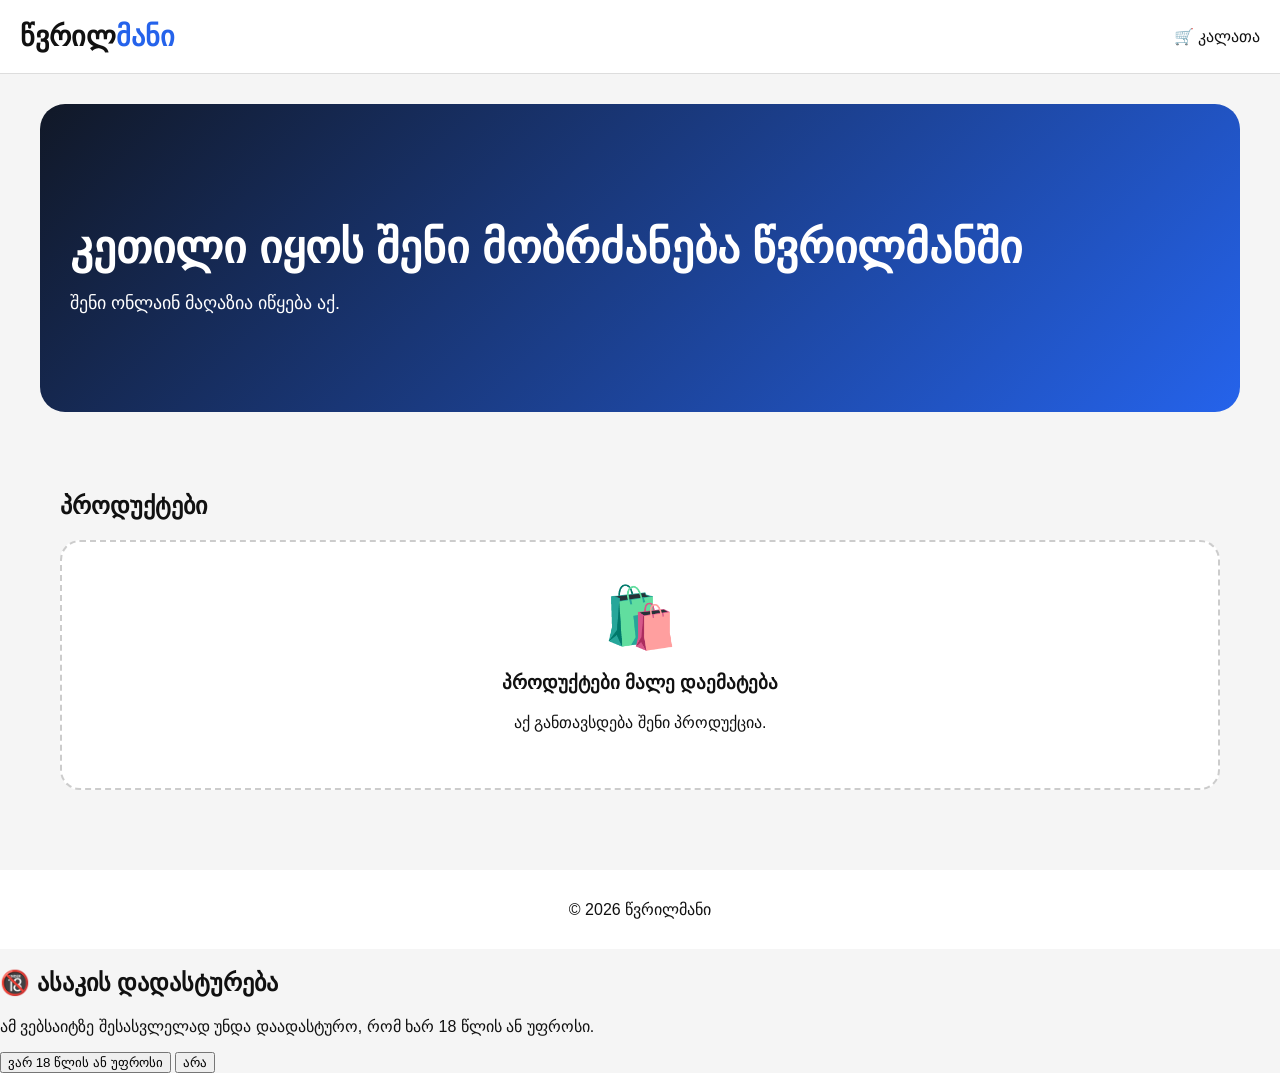
<file: index.html>
<!DOCTYPE html>
<html lang="ka">
<head>
    <meta charset="UTF-8">
    <meta name="viewport" content="width=device-width, initial-scale=1.0">
    <title>წვრილმანი</title>

    <style>
        * {
            box-sizing: border-box;
        }

        body {
            margin: 0;
            font-family: Arial, sans-serif;
            background: #f5f5f5;
            color: #111;
        }

        header {
            padding: 20px;
            background: white;
            border-bottom: 1px solid #ddd;
            display: flex;
            justify-content: space-between;
            align-items: center;
        }

        .logo {
            font-size: 28px;
            font-weight: bold;
        }

        .logo span {
            color: #2563eb;
        }

        .hero {
            max-width: 1200px;
            margin: 30px auto;
            padding: 80px 30px;
            border-radius: 25px;
            background: linear-gradient(135deg, #111827, #2563eb);
            color: white;
        }

        .hero h1 {
            font-size: 45px;
            margin-bottom: 15px;
        }

        .hero p {
            font-size: 18px;
        }

        .products {
            max-width: 1200px;
            margin: 40px auto;
            padding: 20px;
        }

        .empty {
            min-height: 250px;
            border: 2px dashed #ccc;
            border-radius: 20px;
            display: flex;
            align-items: center;
            justify-content: center;
            text-align: center;
            background: white;
        }

        footer {
            margin-top: 60px;
            padding: 30px;
            text-align: center;
            background: white;
        }
    </style>
</head>

<body>

<header>

    <div class="logo">
        წვრილ<span>მანი</span>
    </div>

    <div>
        🛒 კალათა
    </div>

</header>


<section class="hero">

    <h1>
        კეთილი იყოს შენი მობრძანება წვრილმანში
    </h1>

    <p>
        შენი ონლაინ მაღაზია იწყება აქ.
    </p>

</section>


<section class="products">

    <h2>
        პროდუქტები
    </h2>

    <div class="empty">

        <div>

            <div style="font-size:60px;">
                🛍️
            </div>

            <h3>
                პროდუქტები მალე დაემატება
            </h3>

            <p>
                აქ განთავსდება შენი პროდუქცია.
            </p>

        </div>

    </div>

</section>


<footer>

    © 2026 წვრილმანი

</footer>
<script src="js/age-check.js"></script>
</body>
</html>
</file>
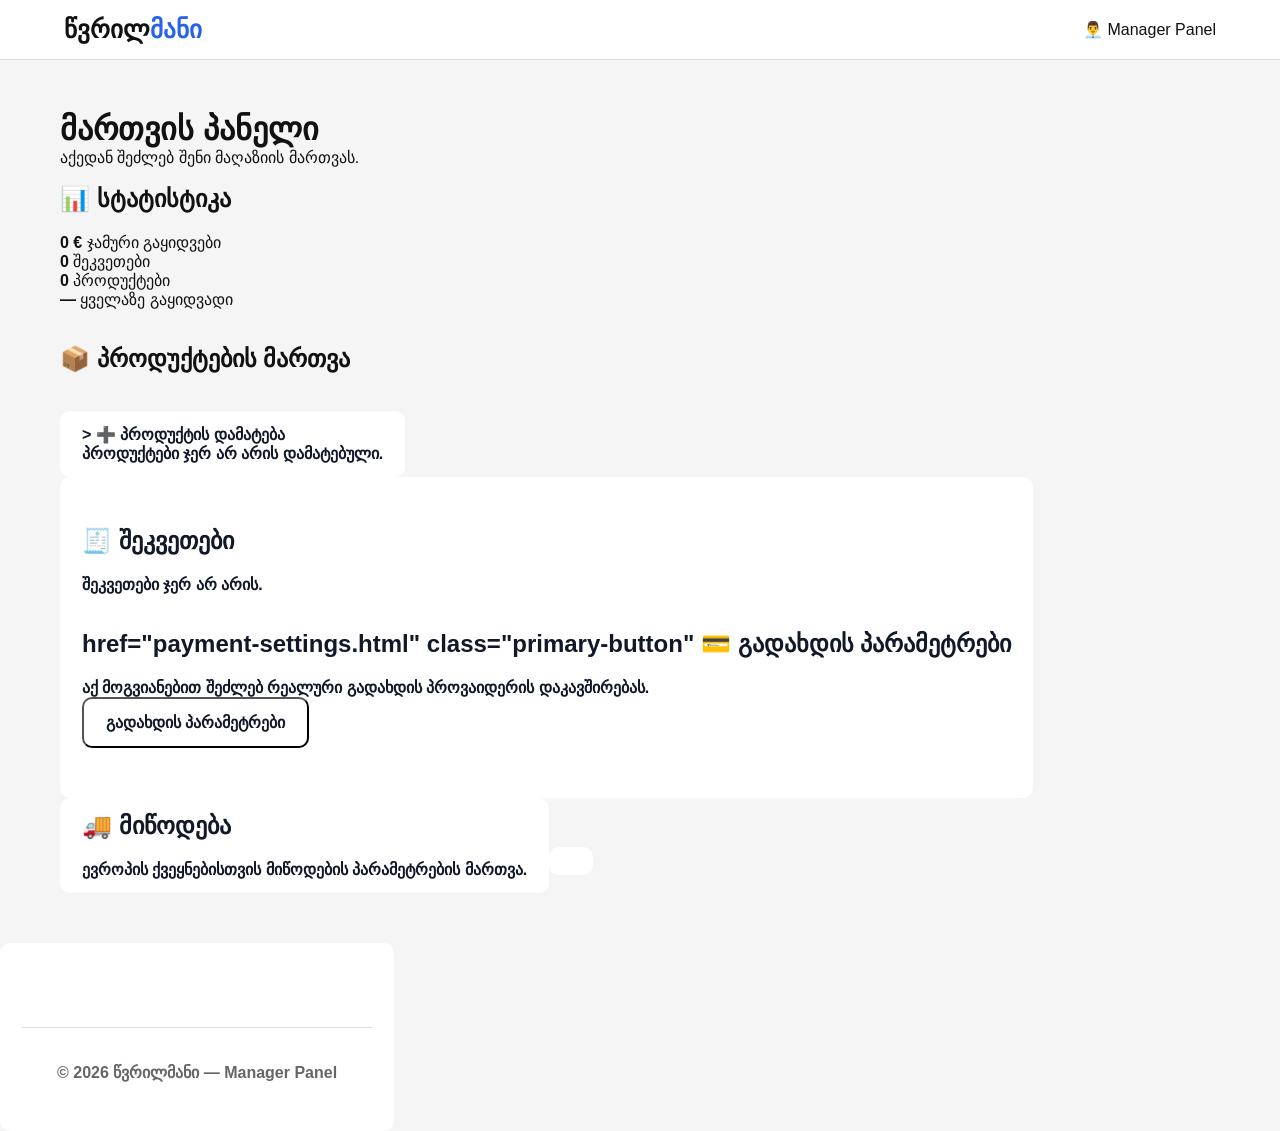
<file: admin.html>
<!DOCTYPE html>
<html lang="ka">

<head>
    <meta charset="UTF-8">

    <meta
        name="viewport"
        content="width=device-width, initial-scale=1.0"
    >

    <title>Manager Panel — წვრილმანი</title>

    <link
        rel="stylesheet"
        href="css/style.css"
    >
</head>


<body>

<header class="header">

    <a
        href="index.html"
        class="logo"
    >
        წვრილ<span>მანი</span>
    </a>

    <span>
        👨‍💼 Manager Panel
    </span>

</header>


<main class="section">

    <h1>
        მართვის პანელი
    </h1>

    <p>
        აქედან შეძლებ შენი მაღაზიის მართვას.
    </p>

    <br>


    <!-- STATISTICS -->

    <section>

        <h2>
            📊 სტატისტიკა
        </h2>

        <div class="admin-grid">

            <div class="admin-card">

                <strong id="totalSales">
                    0 €
                </strong>

                <span>
                    ჯამური გაყიდვები
                </span>

            </div>


            <div class="admin-card">

                <strong id="totalOrders">
                    0
                </strong>

                <span>
                    შეკვეთები
                </span>

            </div>


            <div class="admin-card">

                <strong id="totalProducts">
                    0
                </strong>

                <span>
                    პროდუქტები
                </span>

            </div>


            <div class="admin-card">

                <strong id="topProduct">
                    —
                </strong>

                <span>
                    ყველაზე გაყიდვადი
                </span>

            </div>

        </div>

    </section>


    <br><br>


    <!-- PRODUCT MANAGEMENT -->

    <section class="admin-card">

        <h2>
            📦 პროდუქტების მართვა
        </h2>

        <br>
<a
    href="product-manager.html"
    class="primary-button"

    📦 პროდუქტების მართვა
</a>
        >
            ➕ პროდუქტის დამატება
        </button>

        <div id="productManager">

            <p>
                პროდუქტები ჯერ არ არის დამატებული.
            </p>

        </div>

    </section>


    <br><br>


    <!-- ORDERS -->

    <section class="admin-card">

        <h2>
            🧾 შეკვეთები
        </h2>

        <div id="ordersList">

            <p>
                შეკვეთები ჯერ არ არის.
            </p>

        </div>

    </section>


    <br><br>


    <!-- PAYMENT SETTINGS -->

    <section class="admin-card">

        <h2> href="payment-settings.html"
    class="primary-button"
            💳 გადახდის პარამეტრები
        </h2>

        <p>
            აქ მოგვიანებით შეძლებ რეალური გადახდის
            პროვაიდერის დაკავშირებას.
        </p>

        <button
            class="primary-button"
            id="paymentSettingsButton"
        >
            გადახდის პარამეტრები
        </button>

    </section>


    <br><br>


    <!-- DELIVERY -->

    <section class="admin-card">

        <h2>
            🚚 მიწოდება
        </h2>

        <p>
            ევროპის ქვეყნებისთვის მიწოდების
            პარამეტრების მართვა.
        </p>

        <a
    href="delivery-settings.html"
    class="primary-button"

    </section>

</main>


<footer>

    © 2026 წვრილმანი — Manager Panel

</footer>


<script src="js/admin.js"></script>

</body>

</html>
</file>
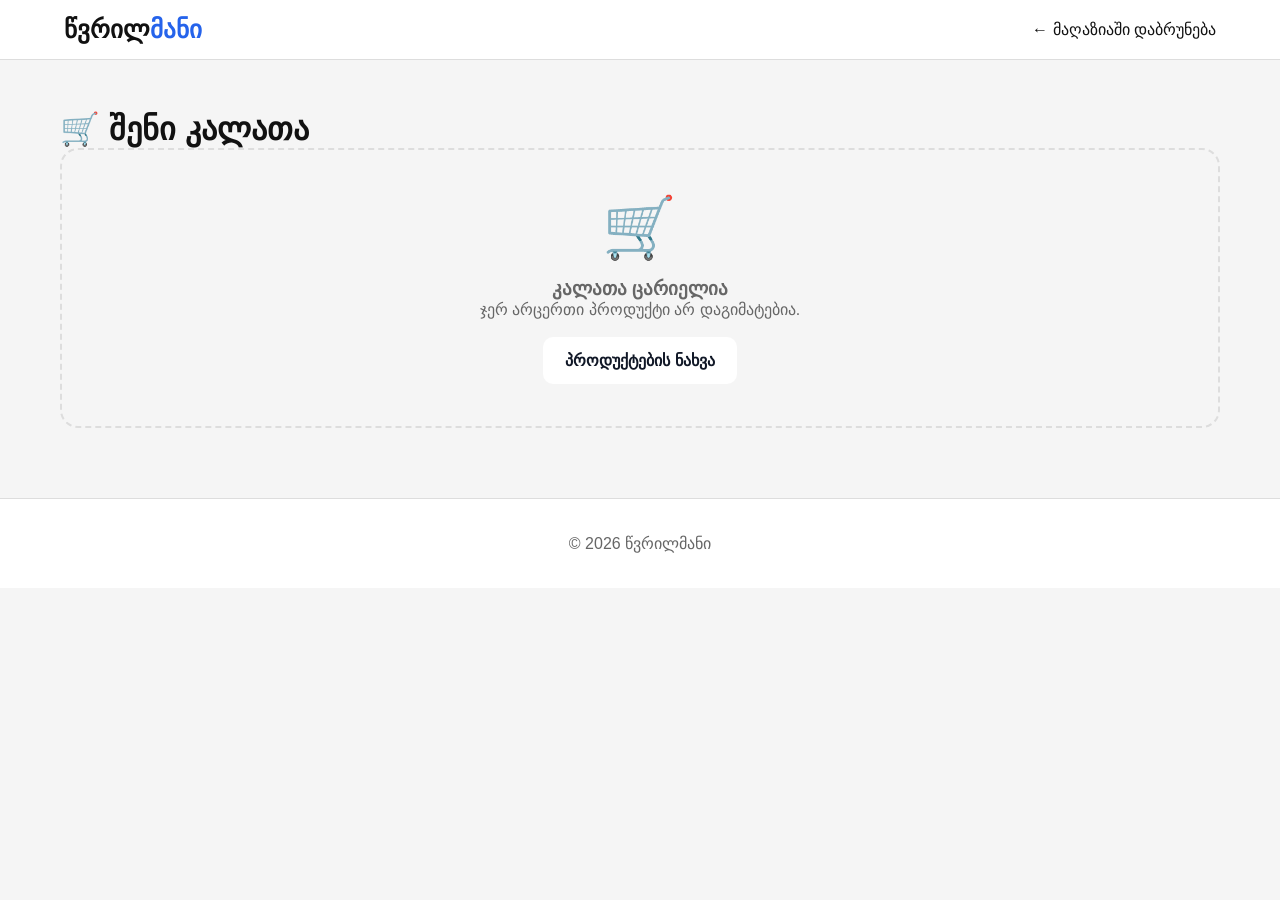
<file: cart.html>
<!DOCTYPE html>
<html lang="ka">

<head>
    <meta charset="UTF-8">

    <meta
        name="viewport"
        content="width=device-width, initial-scale=1.0"
    >

    <title>კალათა — წვრილმანი</title>

    <link
        rel="stylesheet"
        href="css/style.css"
    >
</head>

<body>

<header class="header">

    <a href="index.html" class="logo">
        წვრილ<span>მანი</span>
    </a>

    <a href="index.html">
        ← მაღაზიაში დაბრუნება
    </a>

</header>


<main class="section">

    <h1>
        🛒 შენი კალათა
    </h1>

    <div id="cartItems">

        <div class="empty-products">

            <div>

                <div class="empty-icon">
                    🛒
                </div>

                <h3>
                    კალათა ცარიელია
                </h3>

                <p>
                    ჯერ არცერთი პროდუქტი არ დაგიმატებია.
                </p>

                <br>

                <a
                    href="index.html"
                    class="primary-button"
                >
                    პროდუქტების ნახვა
                </a>

            </div>

        </div>

    </div>

</main>


<footer>

    © 2026 წვრილმანი

</footer>


<script src="js/cart.js"></script>

</body>

</html>
</file>
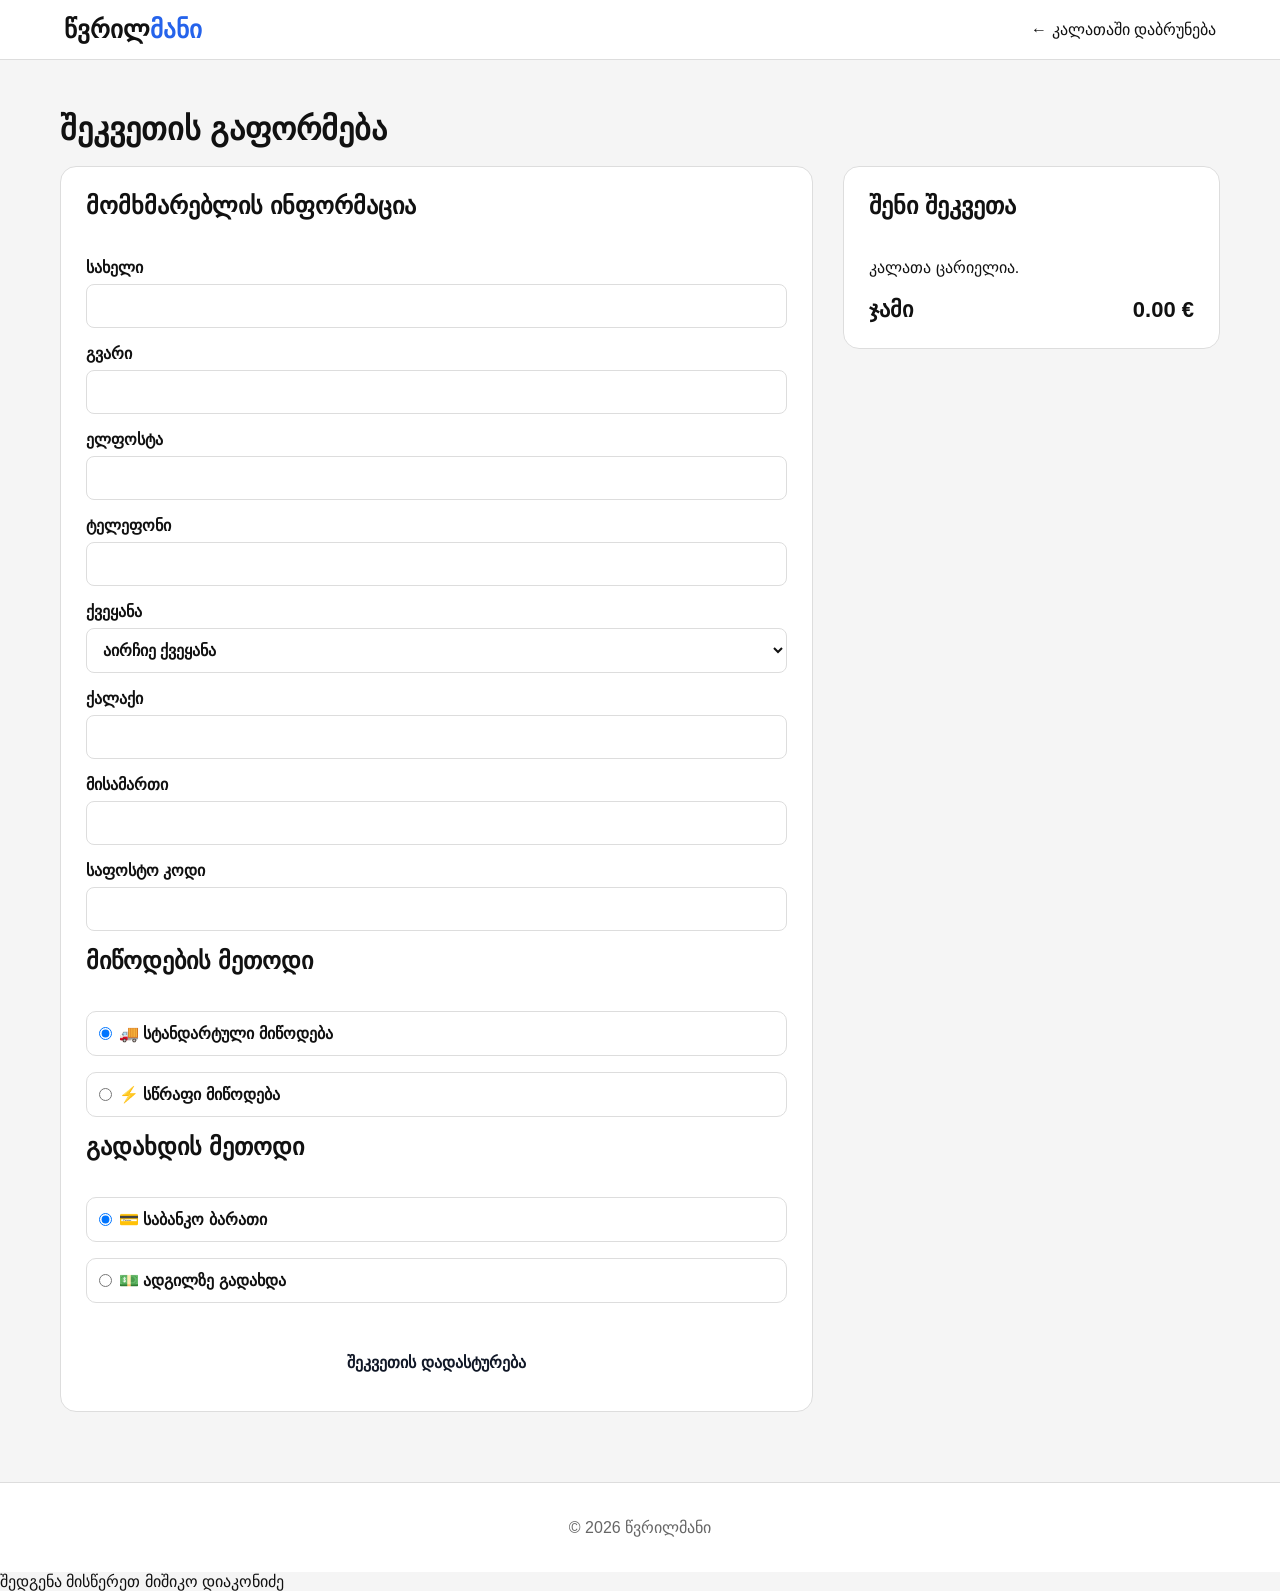
<file: checkout.html>
<!DOCTYPE html>
<html lang="ka">

<head>
    <meta charset="UTF-8">

    <meta
        name="viewport"
        content="width=device-width, initial-scale=1.0"
    >

    <title>შეკვეთა — წვრილმანი</title>

    <link
        rel="stylesheet"
        href="css/style.css"
    >

    <style>
        .checkout-layout {
            display: grid;
            grid-template-columns: 2fr 1fr;
            gap: 30px;
        }

        .checkout-box {
            background: var(--surface);
            border: 1px solid var(--border);
            border-radius: 16px;
            padding: 25px;
        }

        .checkout-form {
            display: grid;
            gap: 16px;
        }

        .checkout-form label {
            display: grid;
            gap: 7px;
            font-weight: bold;
        }

        .checkout-form input,
        .checkout-form select {
            width: 100%;
            padding: 12px;
            border: 1px solid var(--border);
            border-radius: 8px;
            background: var(--surface);
            color: var(--text);
        }

        .payment-option,
        .delivery-option {
            display: flex !important;
            grid-template-columns: auto 1fr;
            align-items: center;
            gap: 10px;
            padding: 12px;
            border: 1px solid var(--border);
            border-radius: 10px;
            cursor: pointer;
        }

        .payment-option input,
        .delivery-option input {
            width: auto;
        }

        .order-summary {
            height: fit-content;
            position: sticky;
            top: 100px;
        }

        .summary-item {
            display: flex;
            justify-content: space-between;
            gap: 10px;
            padding: 12px 0;
            border-bottom: 1px solid var(--border);
        }

        .summary-total {
            display: flex;
            justify-content: space-between;
            margin-top: 20px;
            font-size: 22px;
            font-weight: bold;
        }

        .checkout-button {
            width: 100%;
            border: 0;
            cursor: pointer;
            margin-top: 20px;
        }

        @media (max-width: 800px) {
            .checkout-layout {
                grid-template-columns: 1fr;
            }

            .order-summary {
                position: static;
            }
        }
    </style>

</head>


<body>


<header class="header">

    <a
        href="index.html"
        class="logo"
    >
        წვრილ<span>მანი</span>
    </a>

    <a href="cart.html">
        ← კალათაში დაბრუნება
    </a>

</header>


<main class="section">

    <h1>
        შეკვეთის გაფორმება
    </h1>

    <br>


    <div class="checkout-layout">


        <!-- მომხმარებლის ინფორმაცია -->

        <section class="checkout-box">

            <h2>
                მომხმარებლის ინფორმაცია
            </h2>

            <br>


            <form
                id="checkoutForm"
                class="checkout-form"
            >


                <label>

                    სახელი

                    <input
                        type="text"
                        id="firstName"
                        required
                    >

                </label>


                <label>

                    გვარი

                    <input
                        type="text"
                        id="lastName"
                        required
                    >

                </label>


                <label>

                    ელფოსტა

                    <input
                        type="email"
                        id="email"
                        required
                    >

                </label>


                <label>

                    ტელეფონი

                    <input
                        type="tel"
                        id="phone"
                        required
                    >

                </label>


                <label>

                    ქვეყანა

                    <select
                        id="country"
                        required
                    >

                        <option value="">
                            აირჩიე ქვეყანა
                        </option>

                        <option value="GE">
                            🇬🇪 საქართველო
                        </option>

                        <option value="DE">
                            🇩🇪 გერმანია
                        </option>

                        <option value="FR">
                            🇫🇷 საფრანგეთი
                        </option>

                        <option value="IT">
                            🇮🇹 იტალია
                        </option>

                        <option value="ES">
                            🇪🇸 ესპანეთი
                        </option>

                        <option value="PL">
                            🇵🇱 პოლონეთი
                        </option>

                        <option value="NL">
                            🇳🇱 ნიდერლანდები
                        </option>

                        <option value="GR">
                            🇬🇷 საბერძნეთი
                        </option>

                        <option value="AT">
                            🇦🇹 ავსტრია
                        </option>

                        <option value="BE">
                            🇧🇪 ბელგია
                        </option>

                        <option value="PT">
                            🇵🇹 პორტუგალია
                        </option>

                        <option value="IE">
                            🇮🇪 ირლანდია
                        </option>

                        <option value="SE">
                            🇸🇪 შვედეთი
                        </option>

                        <option value="DK">
                            🇩🇰 დანია
                        </option>

                        <option value="FI">
                            🇫🇮 ფინეთი
                        </option>

                        <option value="CZ">
                            🇨🇿 ჩეხეთი
                        </option>

                        <option value="RO">
                            🇷🇴 რუმინეთი
                        </option>

                        <option value="BG">
                            🇧🇬 ბულგარეთი
                        </option>

                        <option value="HR">
                            🇭🇷 ხორვატია
                        </option>

                        <option value="HU">
                            🇭🇺 უნგრეთი
                        </option>

                    </select>

                </label>


                <label>

                    ქალაქი

                    <input
                        type="text"
                        id="city"
                        required
                    >

                </label>


                <label>

                    მისამართი

                    <input
                        type="text"
                        id="address"
                        required
                    >

                </label>


                <label>

                    საფოსტო კოდი

                    <input
                        type="text"
                        id="postalCode"
                    >

                </label>


                <h2>
                    მიწოდების მეთოდი
                </h2>


                <label class="delivery-option">

                    <input
                        type="radio"
                        name="delivery"
                        value="standard"
                        checked
                    >

                    🚚 სტანდარტული მიწოდება

                </label>


                <label class="delivery-option">

                    <input
                        type="radio"
                        name="delivery"
                        value="express"
                    >

                    ⚡ სწრაფი მიწოდება

                </label>


                <h2>
                    გადახდის მეთოდი
                </h2>


                <label class="payment-option">

                    <input
                        type="radio"
                        name="payment"
                        value="card"
                        checked
                    >

                    💳 საბანკო ბარათი

                </label>


                <label class="payment-option">

                    <input
                        type="radio"
                        name="payment"
                        value="cash"
                    >

                    💵 ადგილზე გადახდა

                </label>


                <button
                    type="submit"
                    class="primary-button checkout-button"
                >
                    შეკვეთის დადასტურება
                </button>


            </form>

        </section>


        <!-- შეკვეთის შეჯამება -->

        <aside class="checkout-box order-summary">

            <h2>
                შენი შეკვეთა
            </h2>

            <br>

            <div id="checkoutItems">

                <p>
                    კალათა ცარიელია.
                </p>

            </div>


            <div class="summary-total">

                <span>
                    ჯამი
                </span>

                <span id="checkoutTotal">
                    0.00 €
                </span>

            </div>

        </aside>


    </div>

</main>


<footer>

    © 2026 წვრილმანი

</footer>


<script src="js/cart.js"></script>

<script src="js/checkout.js"></script>


</body>

</html>
შედგენა
მისწერეთ მიშიკო დიაკონიძე
</file>
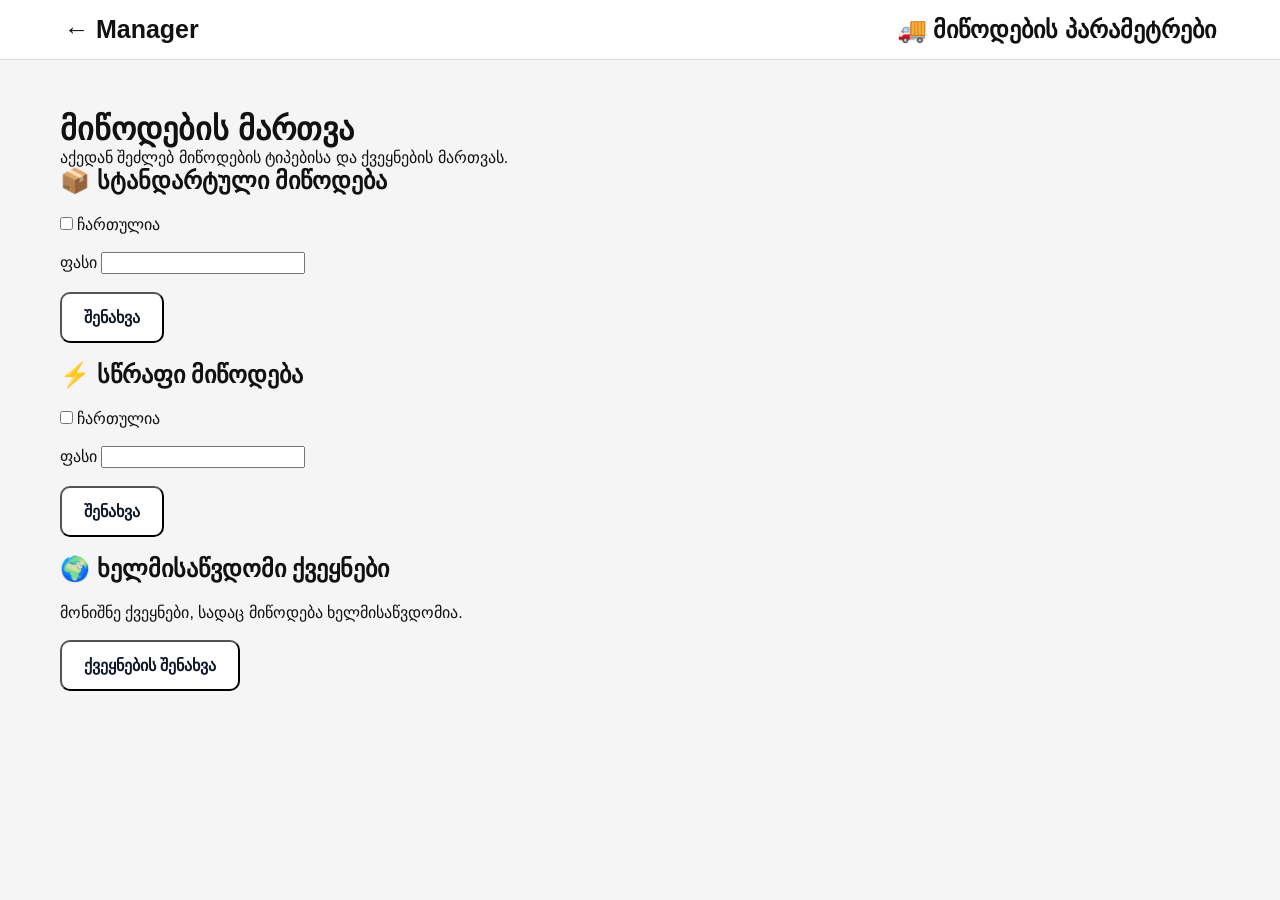
<file: delivery-settings.html>
<!DOCTYPE html>
<html lang="ka">

<head>
    <meta charset="UTF-8">

    <meta
        name="viewport"
        content="width=device-width, initial-scale=1.0"
    >

    <title>Delivery Settings — წვრილმანი</title>

    <link
        rel="stylesheet"
        href="css/style.css"
    >
</head>

<body>

<header class="header">

    <a
        href="admin.html"
        class="logo"
    >
        ← Manager
    </a>

    <h2>
        🚚 მიწოდების პარამეტრები
    </h2>

</header>


<main class="section">

    <h1>
        მიწოდების მართვა
    </h1>

    <p>
        აქედან შეძლებ მიწოდების ტიპებისა და
        ქვეყნების მართვას.
    </p>


    <!-- STANDARD DELIVERY -->

    <section class="admin-card">

        <h2>
            📦 სტანდარტული მიწოდება
        </h2>

        <label>

            <input
                type="checkbox"
                id="standardEnabled"
            >

            ჩართულია

        </label>

        <br><br>

        <label>
            ფასი
        </label>

        <input
            type="number"
            id="standardPrice"
            min="0"
            step="0.01"
        >

        <br><br>

        <button
            class="primary-button"
            id="saveStandard"
        >
            შენახვა
        </button>

    </section>


    <br>


    <!-- EXPRESS DELIVERY -->

    <section class="admin-card">

        <h2>
            ⚡ სწრაფი მიწოდება
        </h2>

        <label>

            <input
                type="checkbox"
                id="expressEnabled"
            >

            ჩართულია

        </label>

        <br><br>

        <label>
            ფასი
        </label>

        <input
            type="number"
            id="expressPrice"
            min="0"
            step="0.01"
        >

        <br><br>

        <button
            class="primary-button"
            id="saveExpress"
        >
            შენახვა
        </button>

    </section>


    <br>


    <!-- COUNTRIES -->

    <section class="admin-card">

        <h2>
            🌍 ხელმისაწვდომი ქვეყნები
        </h2>

        <p>
            მონიშნე ქვეყნები, სადაც მიწოდება
            ხელმისაწვდომია.
        </p>

        <div id="countryList"></div>

        <br>

        <button
            class="primary-button"
            id="saveCountries"
        >
            ქვეყნების შენახვა
        </button>

    </section>


    <br>

    <p id="deliveryMessage"></p>

</main>


<script src="js/delivery.js"></script>
<script src="js/delivery-settings.js"></script>

</body>

</html>
</file>
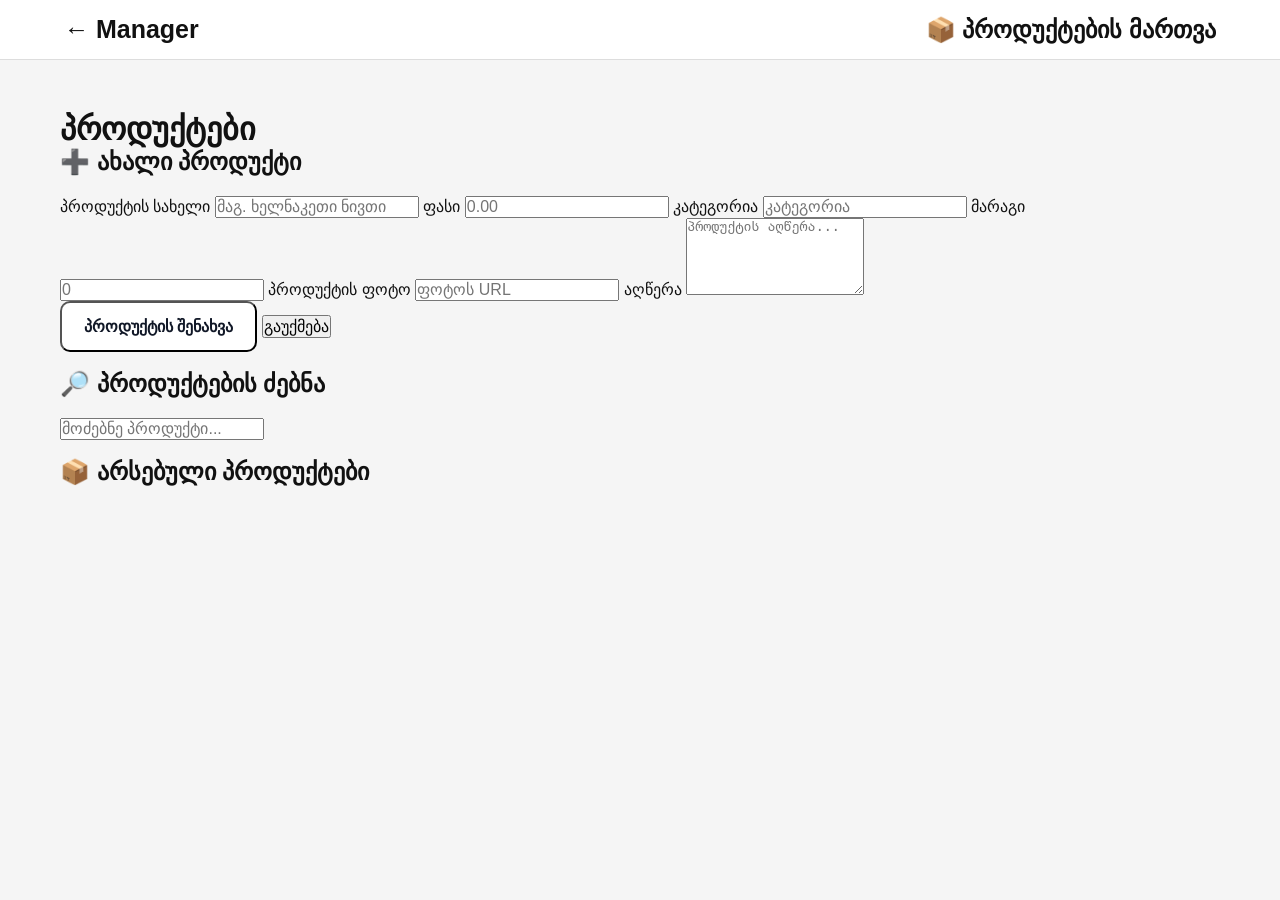
<file: product-manager.html>
<!DOCTYPE html>
<html lang="ka">

<head>
    <meta charset="UTF-8">

    <meta
        name="viewport"
        content="width=device-width, initial-scale=1.0"
    >

    <title>Products — წვრილმანი</title>

    <link
        rel="stylesheet"
        href="css/style.css"
    >
</head>

<body>

<header class="header">

    <a
        href="admin.html"
        class="logo"
    >
        ← Manager
    </a>

    <h2>
        📦 პროდუქტების მართვა
    </h2>

</header>


<main class="section">

    <h1>
        პროდუქტები
    </h1>

    <!-- PRODUCT FORM -->

    <section class="admin-card">

        <h2 id="productFormTitle">
            ➕ ახალი პროდუქტი
        </h2>

        <input
            type="hidden"
            id="productId"
        >

        <label>
            პროდუქტის სახელი
        </label>

        <input
            type="text"
            id="productName"
            placeholder="მაგ. ხელნაკეთი ნივთი"
        >


        <label>
            ფასი
        </label>

        <input
            type="number"
            id="productPrice"
            min="0"
            step="0.01"
            placeholder="0.00"
        >


        <label>
            კატეგორია
        </label>

        <input
            type="text"
            id="productCategory"
            placeholder="კატეგორია"
        >


        <label>
            მარაგი
        </label>

        <input
            type="number"
            id="productStock"
            min="0"
            step="1"
            placeholder="0"
        >


        <label>
            პროდუქტის ფოტო
        </label>

        <input
            type="text"
            id="productImage"
            placeholder="ფოტოს URL"
        >


        <label>
            აღწერა
        </label>

        <textarea
            id="productDescription"
            rows="5"
            placeholder="პროდუქტის აღწერა..."
        ></textarea>


        <br>

        <button
            class="primary-button"
            id="saveProduct"
        >
            პროდუქტის შენახვა
        </button>

        <button
            type="button"
            id="cancelEdit"
        >
            გაუქმება
        </button>

    </section>


    <br>


    <!-- SEARCH -->

    <section class="admin-card">

        <h2>
            🔎 პროდუქტების ძებნა
        </h2>

        <input
            type="text"
            id="productSearch"
            placeholder="მოძებნე პროდუქტი..."
        >

    </section>


    <br>


    <!-- PRODUCTS -->

    <section class="admin-card">

        <h2>
            📦 არსებული პროდუქტები
        </h2>

        <div id="productsList"></div>

    </section>


    <p id="productMessage"></p>

</main>


<script src="js/product-manager.js"></script>
<script src="js/product-manager-page.js"></script>

</body>

</html>
</file>
<file: css/style.css>
* {
    box-sizing: border-box;
    margin: 0;
    padding: 0;
}

:root {
    --background: #f5f5f5;
    --surface: #ffffff;
    --text: #111111;
    --muted: #666666;
    --border: #dddddd;
    --primary: #2563eb;
}

body.dark {
    --background: #101010;
    --surface: #1c1c1c;
    --text: #ffffff;
    --muted: #aaaaaa;
    --border: #333333;
}

body {
    font-family: Arial, sans-serif;
    background: var(--background);
    color: var(--text);
    transition: 0.25s;
}

a {
    color: inherit;
    text-decoration: none;
}

button,
input,
select {
    font: inherit;
}

.header {
    position: sticky;
    top: 0;
    z-index: 1000;

    display: flex;
    align-items: center;
    justify-content: space-between;

    gap: 20px;
    padding: 15px 5%;

    background: var(--surface);
    border-bottom: 1px solid var(--border);
}

.logo {
    font-size: 25px;
    font-weight: bold;
}

.logo span {
    color: var(--primary);
}

nav {
    display: flex;
    gap: 20px;
}

nav a:hover {
    color: var(--primary);
}

.header-actions {
    display: flex;
    align-items: center;
    gap: 8px;
}

.header-actions input,
.header-actions select,
.header-actions button {
    padding: 9px;

    border: 1px solid var(--border);
    border-radius: 8px;

    background: var(--surface);
    color: var(--text);
}

.header-actions button {
    cursor: pointer;
}

.cart-button {
    padding: 9px 12px;

    background: var(--primary);
    color: white;

    border-radius: 8px;
}

.hero {
    max-width: 1200px;

    margin: 35px auto;
    padding: 90px 40px;

    border-radius: 25px;

    color: white;

    background: linear-gradient(
        135deg,
        #111827,
        #2563eb
    );
}

.hero h1 {
    max-width: 700px;
    font-size: 45px;
    margin-bottom: 20px;
}

.hero p {
    font-size: 18px;
    margin-bottom: 30px;
}

.primary-button {
    display: inline-block;

    padding: 14px 22px;

    background: white;
    color: #111827;

    border-radius: 10px;
    font-weight: bold;
}

.section {
    max-width: 1200px;
    margin: 50px auto;
    padding: 0 20px;
}

.section h2 {
    margin-bottom: 20px;
}

.categories {
    display: grid;

    grid-template-columns:
        repeat(
            auto-fit,
            minmax(160px, 1fr)
        );

    gap: 15px;
}

.categories button {
    padding: 20px;

    border: 1px solid var(--border);
    border-radius: 12px;

    background: var(--surface);
    color: var(--text);

    cursor: pointer;
}

.section-heading {
    display: flex;

    justify-content: space-between;
    align-items: center;

    margin-bottom: 20px;
}

.section-heading select {
    padding: 10px;

    border-radius: 8px;

    border: 1px solid var(--border);

    background: var(--surface);
    color: var(--text);
}

.product-grid {
    display: grid;

    grid-template-columns:
        repeat(
            auto-fit,
            minmax(220px, 1fr)
        );

    gap: 20px;
}

.empty-products {
    grid-column: 1 / -1;

    min-height: 280px;

    display: flex;

    align-items: center;
    justify-content: center;

    text-align: center;

    border: 2px dashed var(--border);
    border-radius: 18px;

    color: var(--muted);
}

.empty-icon {
    font-size: 60px;
    margin-bottom: 15px;
}

.features {
    display: grid;

    grid-template-columns:
        repeat(
            auto-fit,
            minmax(180px, 1fr)
        );

    gap: 20px;
}

.features div {
    padding: 25px;

    text-align: center;

    background: var(--surface);

    border: 1px solid var(--border);

    border-radius: 15px;

    font-size: 30px;
}

.features h3 {
    margin-top: 10px;
    font-size: 17px;
}

footer {
    margin-top: 70px;

    padding: 35px;

    text-align: center;

    background: var(--surface);

    border-top: 1px solid var(--border);

    color: var(--muted);
}

.footer-links {
    display: flex;

    justify-content: center;
    flex-wrap: wrap;

    gap: 20px;

    margin-bottom: 20px;
}

@media (max-width: 850px) {

    .header {
        flex-wrap: wrap;
    }

    nav {
        display: none;
    }

    .header-actions {
        width: 100%;
        flex-wrap: wrap;
    }

    .header-actions input {
        flex: 1;
    }

    .hero {
        margin: 20px;
    }

    .hero h1 {
        font-size: 32px;
    }
}

@media (max-width: 500px) {

    .hero {
        padding: 55px 25px;
    }

    .hero h1 {
        font-size: 28px;
    }

    .section-heading {
        flex-direction: column;
        align-items: flex-start;
        gap: 15px;
    }
}
/* AGE VERIFICATION */

#ageVerification {
    position: fixed;
    inset: 0;

    z-index: 99999;

    display: flex;
    align-items: center;
    justify-content: center;

    padding: 20px;

    background: rgba(0, 0, 0, 0.85);
}

.age-box {
    width: 100%;
    max-width: 450px;

    padding: 35px;

    text-align: center;

    background: var(--surface);
    color: var(--text);

    border-radius: 20px;

    box-shadow: 0 20px 60px rgba(0, 0, 0, 0.4);
}

.age-box h2 {
    margin-bottom: 15px;
    font-size: 28px;
}

.age-box p {
    margin-bottom: 25px;
    line-height: 1.6;
    color: var(--muted);
}

.age-buttons {
    display: flex;
    gap: 12px;
    justify-content: center;
    flex-wrap: wrap;
}

.age-buttons button {
    padding: 12px 18px;

    border: 0;
    border-radius: 10px;

    cursor: pointer;

    font-weight: bold;
}

#ageYes {
    background: var(--primary);
    color: white;
}

#ageNo {
    background: var(--border);
    color: var(--text);
}

.age-denied {
    min-height: 100vh;

    display: flex;
    flex-direction: column;

    align-items: center;
    justify-content: center;

    padding: 30px;

    text-align: center;

    background: var(--background);
    color: var(--text);
}

.age-denied h1 {
    margin-bottom: 15px;
}
</file>
